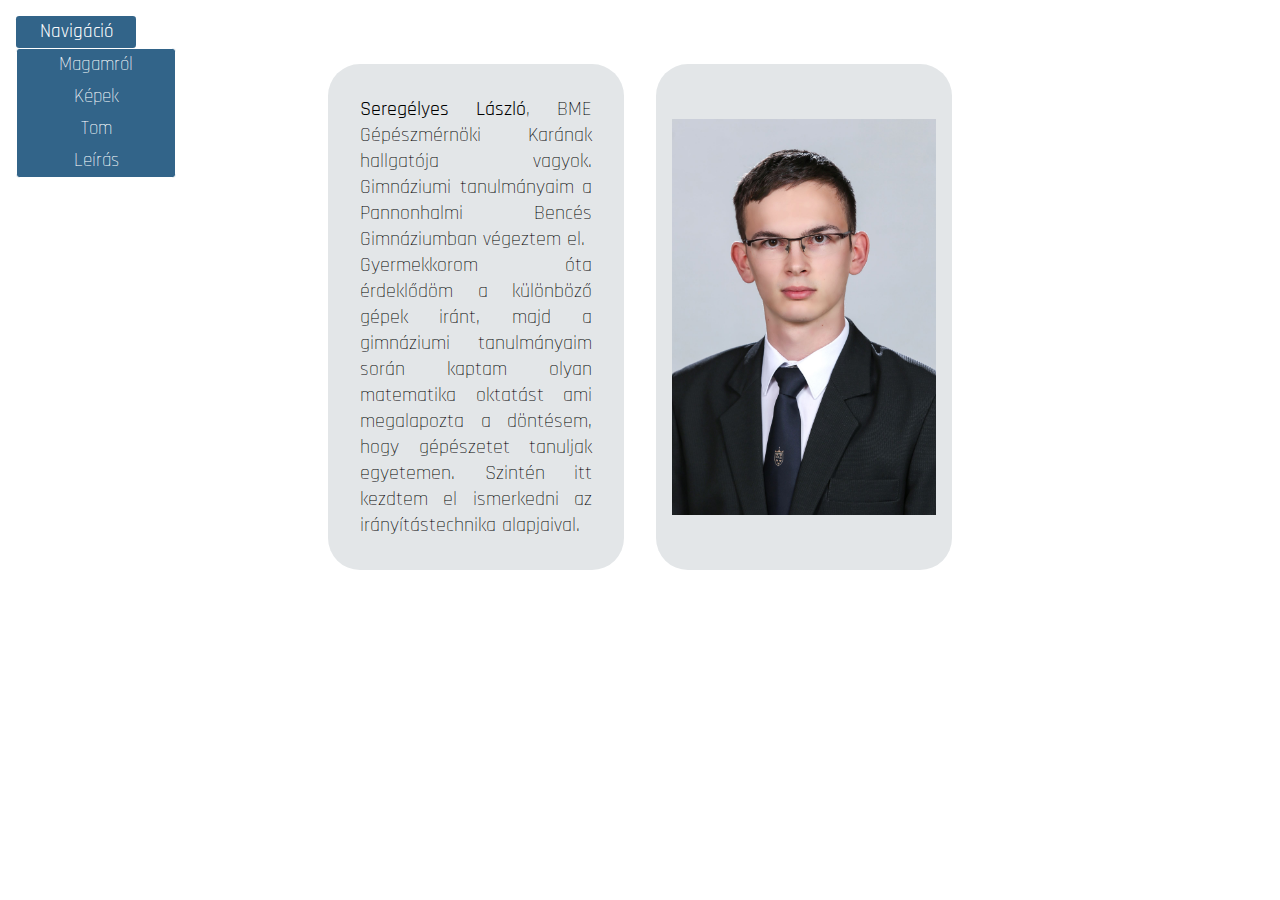
<file: index.html>
<!DOCTYPE html>
<html>
<head>
	<title>portfolio</title>
	<meta charset="utf-8">
	<meta name="viewport" content="width=device-width, initial-scale=1">
	<link rel="stylesheet" type="text/css" href="css/main.css">
	<link rel="preconnect" href="https://fonts.gstatic.com">
	<link href="https://fonts.googleapis.com/css2?family=Rajdhani:wght@400;700&display=swap" rel="stylesheet">
</head>
<body>
	<script type="text/javascript">
		function lenyito() {
			var element = document.getElementById("lenyilo_menu");
			element.classList.toggle("latszodik");
		}
	</script>
	<header>
		<div class="bal">
			<div class="menu_gomb" onclick="lenyito()">Navigáció</div>
			<div id="lenyilo_menu" class="latszodik">
				<div><a href="index.html" class="menu"><span>Magamról</span></a></div>
				<div><a href="index2.html" class="menu"><span>Képek</span></a></div>
				<div><a href="index3.html" class="menu"><span>Tom</span></a></div>
				<div><a href="index4.html" class="menu"><span>Leírás</span></a></div>
			</div>
		</div>
		

	</header>

	<main>
		<div class="racs1">
			<div class="racs1_szoveg"><b>Seregélyes László</b>, BME Gépészmérnöki Karának hallgatója vagyok. Gimnáziumi tanulmányaim a Pannonhalmi Bencés Gimnáziumban végeztem el. <p>Gyermekkorom óta érdeklődöm a különböző gépek iránt, majd a gimnáziumi tanulmányaim során kaptam olyan matematika oktatást ami megalapozta a döntésem, hogy gépészetet tanuljak egyetemen. Szintén itt kezdtem el ismerkedni az irányítástechnika alapjaival.</p></div>
			<div class="racs21_kepek"><img src="css/kepek/galeria/272.jpg"></div>
</div>
	</main>

	<footer>
		
	</footer>
</body>
</html>
</file>
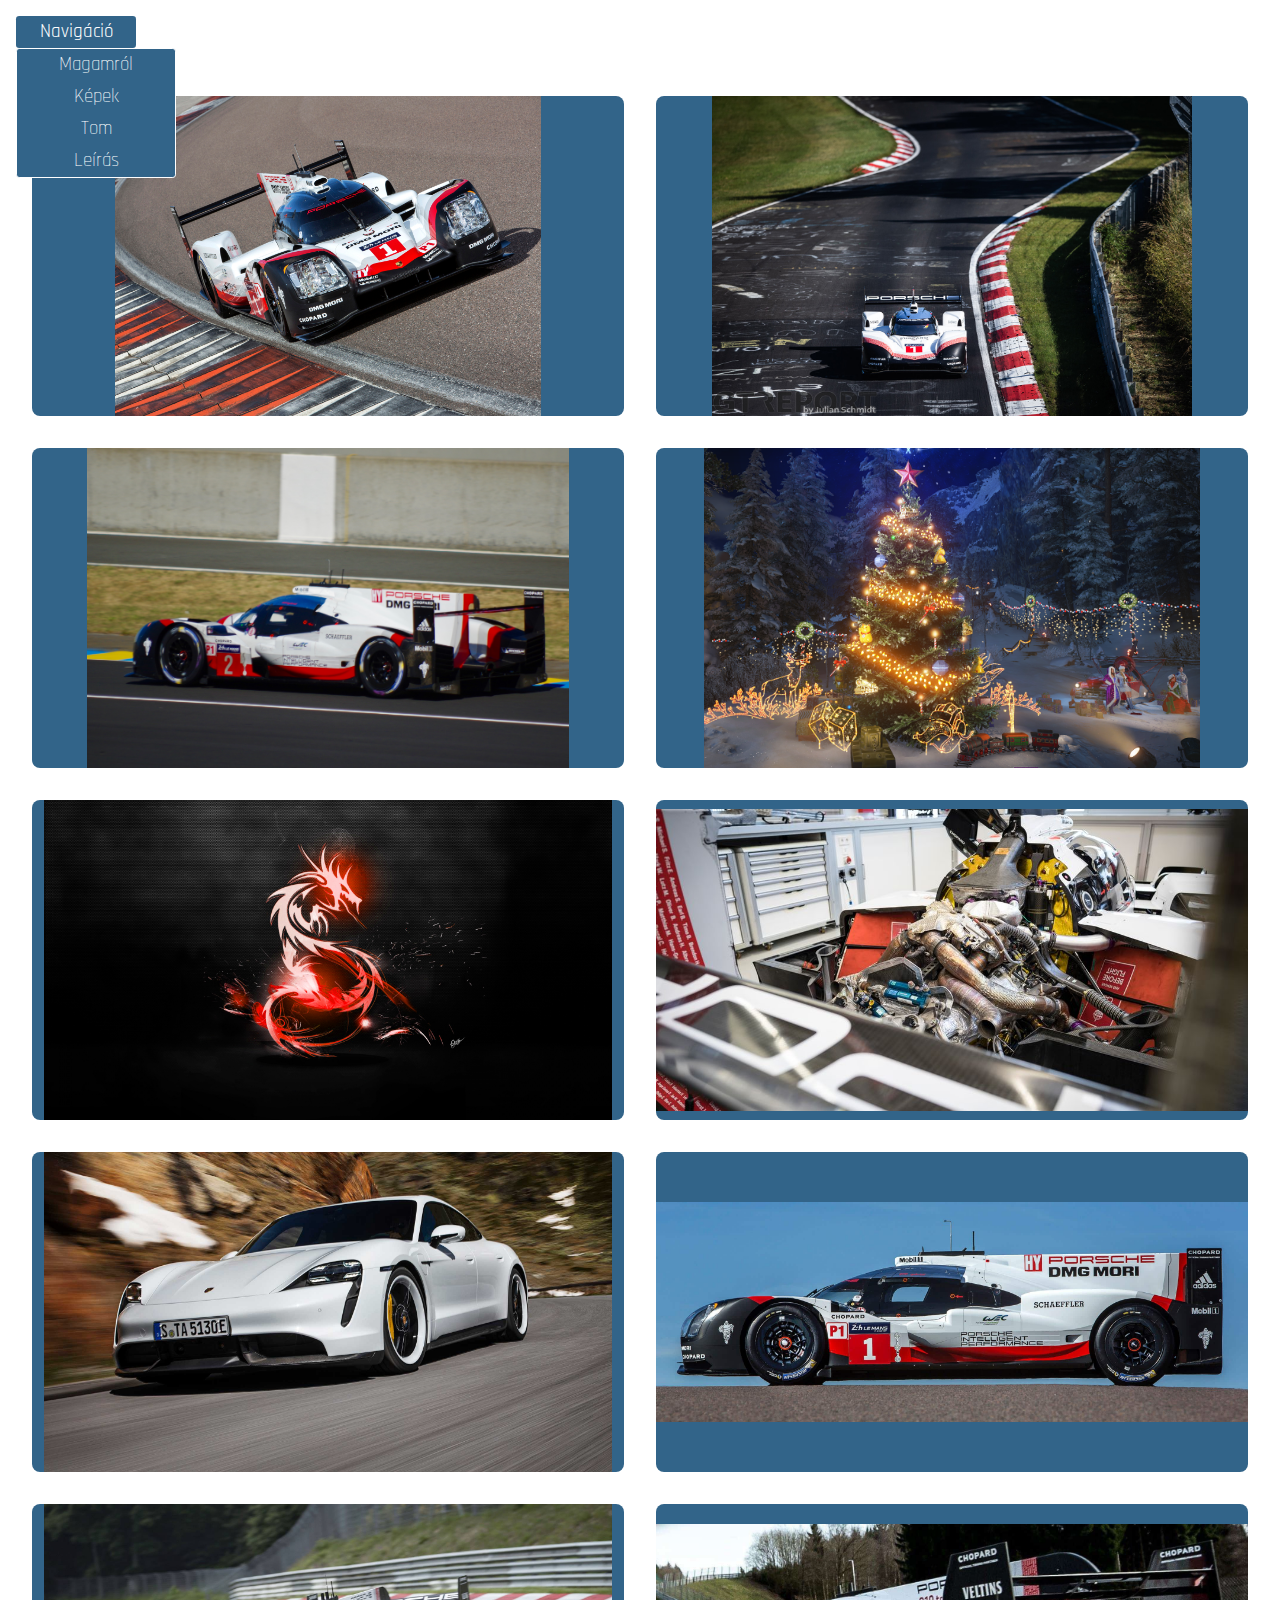
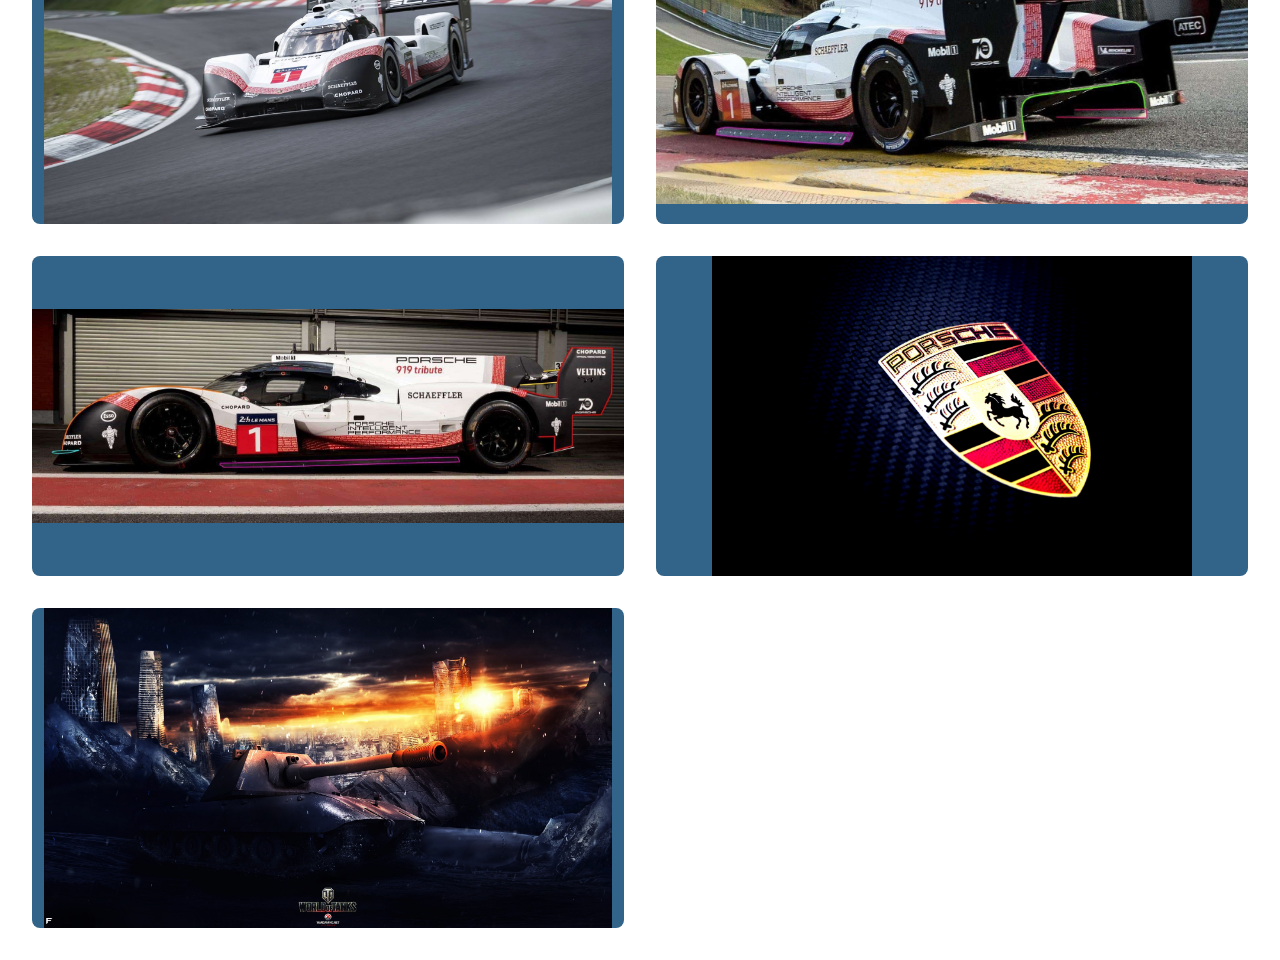
<file: index2.html>
<!DOCTYPE html>
<html>
<head>
	<title>portfolio</title>
	<meta charset="utf-8">
	<meta name="viewport" content="width=device-width, initial-scale=1">
	<link rel="stylesheet" type="text/css" href="css/main.css">
	<link rel="preconnect" href="https://fonts.gstatic.com">
	<link href="https://fonts.googleapis.com/css2?family=Rajdhani:wght@400;700&display=swap" rel="stylesheet">
</head>
<body>
	<script type="text/javascript">
		function lenyito() {
			var element = document.getElementById("lenyilo_menu");
			element.classList.toggle("latszodik");
		}
	</script>
	<header>
		<div class="bal">
			<div class="menu_gomb" onclick="lenyito()">Navigáció</div>
			<div id="lenyilo_menu" class="latszodik">
				<div><a href="index.html" class="menu"><span>Magamról</span></a></div>
				<div><a href="index2.html" class="menu"><span>Képek</span></a></div>
				<div><a href="index3.html" class="menu"><span>Tom</span></a></div>
				<div><a href="index4.html" class="menu"><span>Leírás</span></a></div>
			</div>
		</div>
		

	</header>

	<main>
		<div class="racs">
			<div class="kartya">
				<div class="kep">
				<img src="css/kepek/galeria/porsche_919-hybrid-2017_r18.jpg.jpg">
				</div>
			</div>
			<div class="kartya">
				<div class="kep">
				<img src="css/kepek/galeria/porsche-919-evo-hybrid-nuerburgring-nordschleife-record-lap.jpg">
				</div>
			</div>
			<div class="kartya">
				<div class="kep">
				<img src="css/kepek/galeria/No._2_Porsche_919_Hybrid_-_2017_24_Hours_of_Le_Mans.jpg">
				</div>
			</div>
			<div class="kartya">
				<div class="kep">
				<img src="css/kepek/galeria/Jegyzet 2020-01-13 220946.png">
				</div>
			</div>
			<div class="kartya">
				<div class="kep">
				<img src="css/kepek/galeria/d68f0ka-e73c3e11-1a81-4023-8e71-a339d73938eb.jpg">
				</div>
			</div>
			<div class="kartya">
				<div class="kep">
				<img src="css/kepek/galeria/b87704244ac149ae32fa6ae570a00e3f.jpg">
				</div>
			</div>
			<div class="kartya">
				<div class="kep">
				<img src="css/kepek/galeria/2020-porsche-taycan1.jpg">
				</div>
			</div>
			<div class="kartya">
				<div class="kep">
				<img src="css/kepek/galeria/Porsche-919-Hybrid-2017-side.jpg">
				</div>
			</div>
			<div class="kartya">
				<div class="kep">
				<img src="css/kepek/galeria/porsche-919-hybrid-evo-breaks-nurburgring-lap-record.jpg">
				</div>
			</div>
			<div class="kartya">
				<div class="kep">
				<img src="css/kepek/galeria/Porsche-919-Hybrid-Evo-Eau-Rouge-Photo-MAXF1net-Porsche.jpg">
				</div>
			</div>
			<div class="kartya">
				<div class="kep">
				<img src="css/kepek/galeria/Porsche-919-Hybrid-Evo-side-Photo-MAXF1net-Porsche.jpg">
				</div>
			</div>
			<div class="kartya">
				<div class="kep">
				<img src="css/kepek/galeria/porsche-logo-1.jpg">
				</div>
			</div>
			<div class="kartya">
				<div class="kep">
				<img src="css/kepek/galeria/world-of-tanks.jpg">
				</div>
			</div>

		</div>
	</main>

	<footer>
		
	</footer>
</body>
</html>
</file>
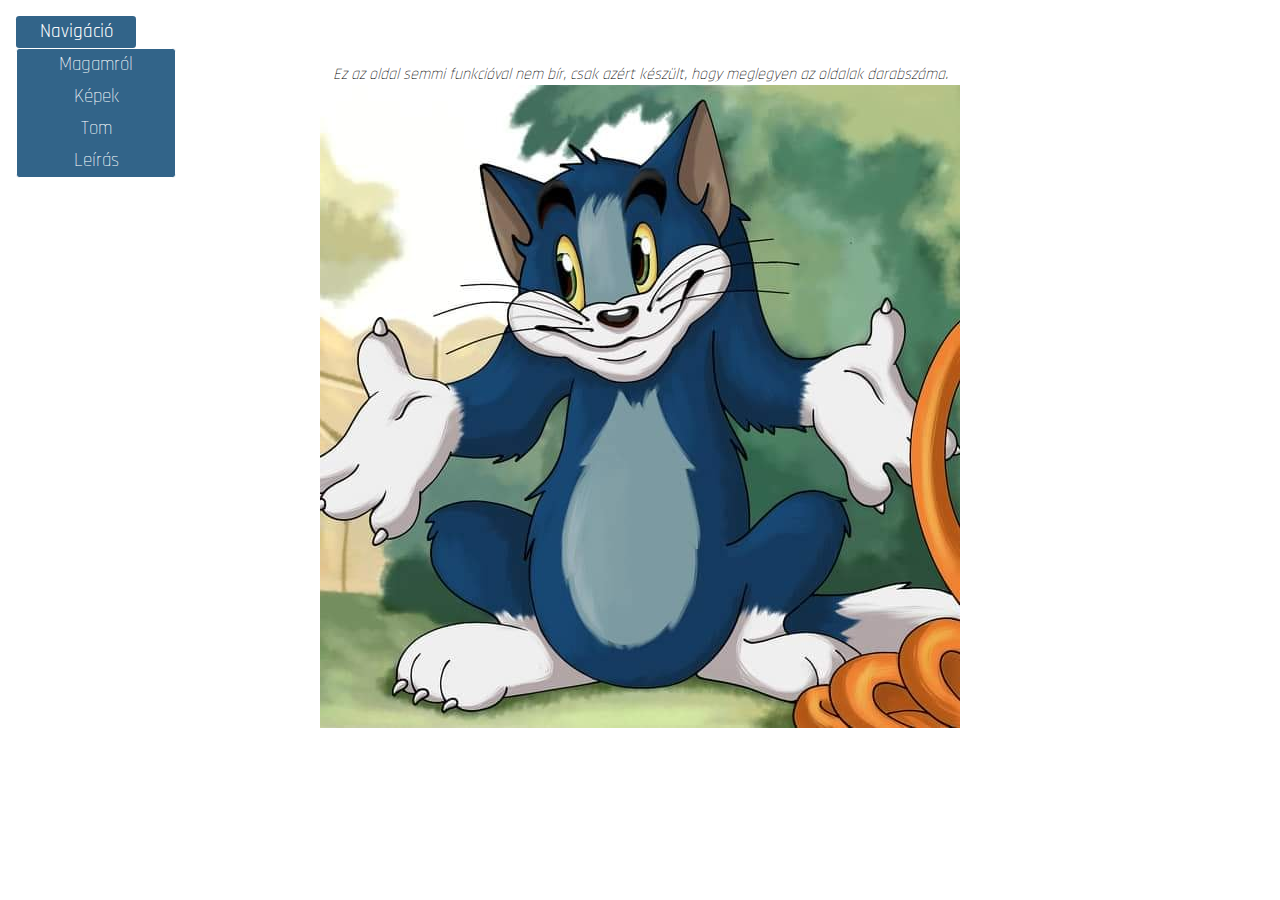
<file: index3.html>
<!DOCTYPE html>
<html>
<head>
	<title>portfolio</title>
	<meta charset="utf-8">
	<meta name="viewport" content="width=device-width, initial-scale=1">
	<link rel="stylesheet" type="text/css" href="css/main.css">
	<link rel="preconnect" href="https://fonts.gstatic.com">
	<link href="https://fonts.googleapis.com/css2?family=Rajdhani:wght@400;700&display=swap" rel="stylesheet">
</head>
<body>
	<script type="text/javascript">
		function lenyito() {
			var element = document.getElementById("lenyilo_menu");
			element.classList.toggle("latszodik");
		}
	</script>
	<header>
		<div class="bal">
			<div class="menu_gomb" onclick="lenyito()">Navigáció</div>
			<div id="lenyilo_menu" class="latszodik">
				<div><a href="index.html" class="menu"><span>Magamról</span></a></div>
				<div><a href="index2.html" class="menu"><span>Képek</span></a></div>
				<div><a href="index3.html" class="menu"><span>Tom</span></a></div>
				<div><a href="index4.html" class="menu"><span>Leírás</span></a></div>
			</div>
		</div>
		

	</header>

	<main>
		<div class="tom">
			<i>Ez az oldal semmi funkcióval nem bír, csak azért készült, hogy meglegyen az oldalak darabszáma.</i>
			<p><img src="css/kepek/galeria/40noj6.jpg"></p>
		</div>
	</main>

	<footer>
		
	</footer>
</body>
</html>
</file>
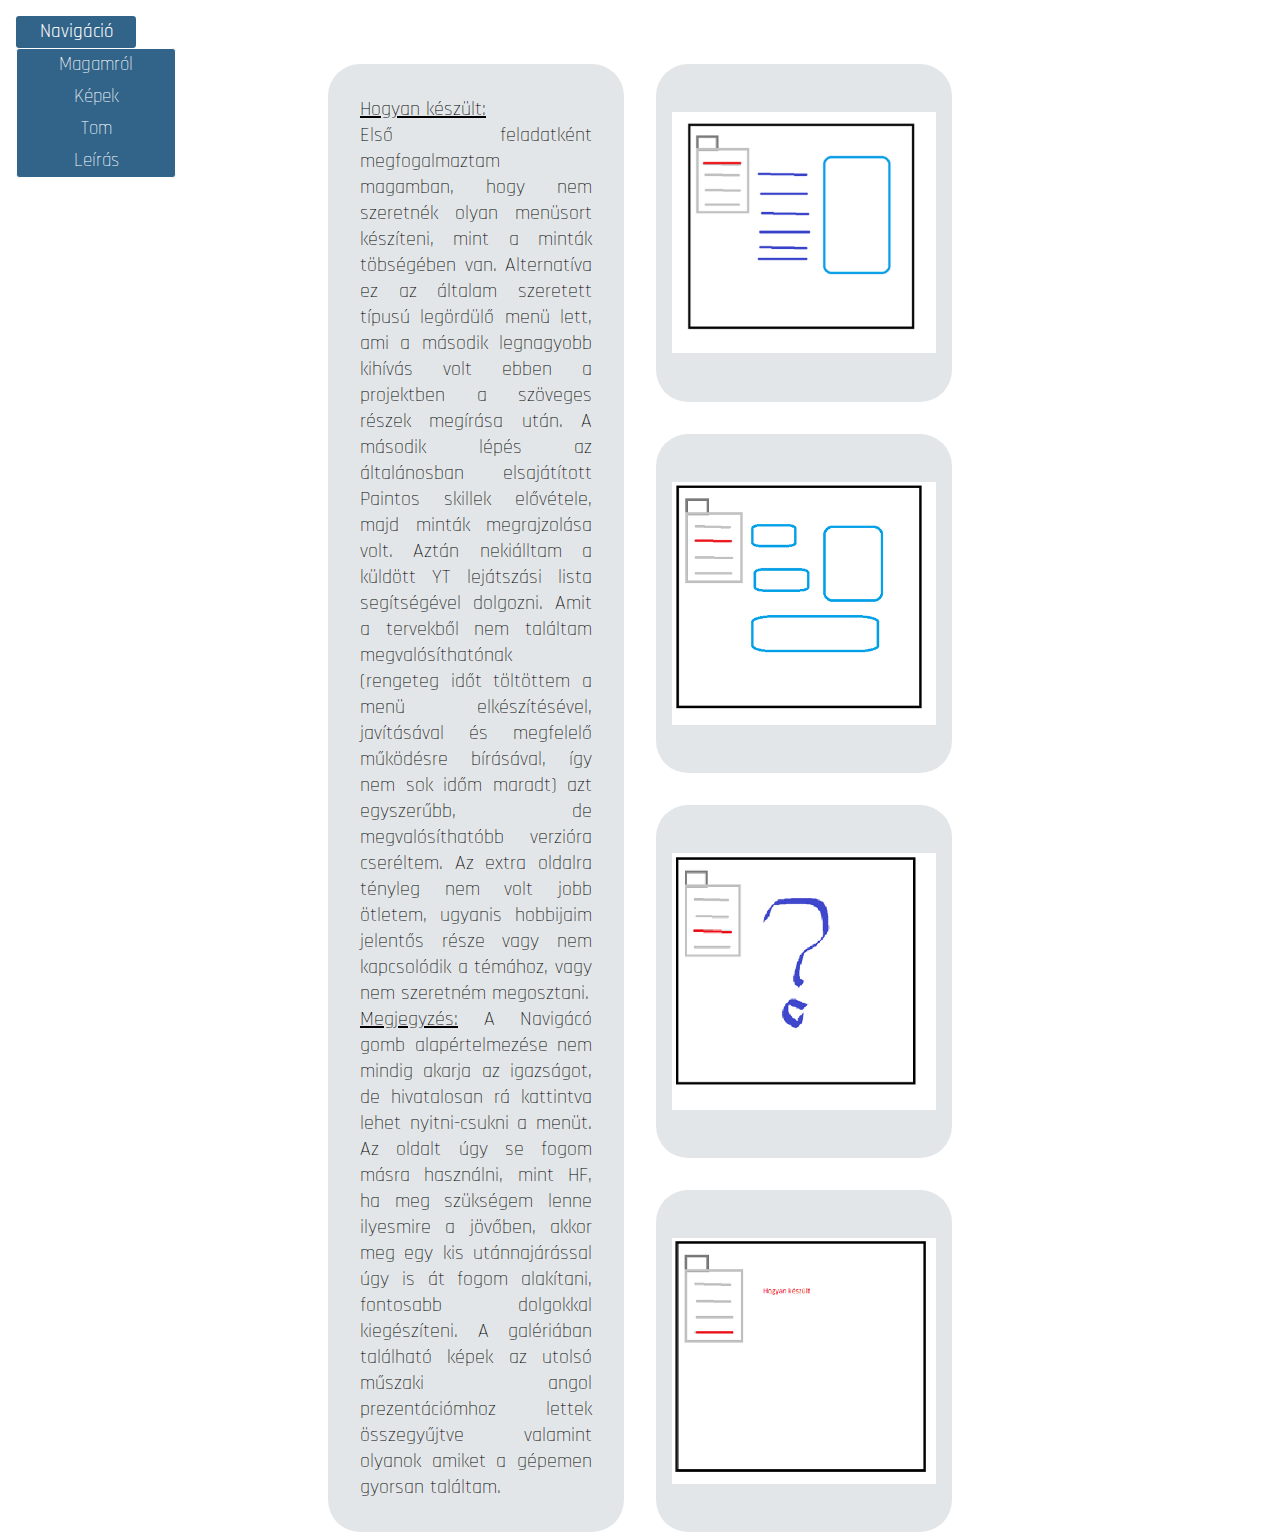
<file: index4.html>
<!DOCTYPE html>
<html>
<head>
	<title>portfolio</title>
	<meta charset="utf-8">
	<meta name="viewport" content="width=device-width, initial-scale=1">
	<link rel="stylesheet" type="text/css" href="css/main.css">
	<link rel="preconnect" href="https://fonts.gstatic.com">
	<link href="https://fonts.googleapis.com/css2?family=Rajdhani:wght@400;700&display=swap" rel="stylesheet">
</head>
<body>
	<script type="text/javascript">
		function lenyito() {
			var element = document.getElementById("lenyilo_menu");
			element.classList.toggle("latszodik");
		}
	</script>
	<header>
		<div class="bal">
			<div class="menu_gomb" onclick="lenyito()">Navigáció</div>
			<div id="lenyilo_menu" class="latszodik">
				<div><a href="index.html" class="menu"><span>Magamról</span></a></div>
				<div><a href="index2.html" class="menu"><span>Képek</span></a></div>
				<div><a href="index3.html" class="menu"><span>Tom</span></a></div>
				<div><a href="index4.html" class="menu"><span>Leírás</span></a></div>
			</div>
		</div>
		

	</header>

	<main>
		<div class="racs2">
			<div class="racs2_szoveg">
				<p><u>Hogyan készült:</u></p><p>   Első feladatként megfogalmaztam magamban, hogy nem szeretnék olyan menüsort készíteni, mint a minták töbségében van. Alternatíva ez az általam szeretett típusú legördülő menü lett, ami a második legnagyobb kihívás volt ebben a projektben a szöveges részek megírása után. A második lépés az általánosban elsajátított Paintos skillek elővétele, majd minták megrajzolása volt. Aztán nekiálltam a küldött YT lejátszási lista segítségével dolgozni. Amit a tervekből nem találtam megvalósíthatónak (rengeteg időt töltöttem a menü elkészítésével, javításával és megfelelő működésre bírásával, így nem sok időm maradt) azt egyszerűbb, de megvalósíthatóbb verzióra cseréltem. Az extra oldalra tényleg nem volt jobb ötletem, ugyanis hobbijaim jelentős része vagy nem kapcsolódik a témához, vagy nem szeretném megosztani.</p>
				<p><u>Megjegyzés:</u> A Navigácó gomb alapértelmezése nem mindig akarja az igazságot, de hivatalosan rá kattintva lehet nyitni-csukni a menüt. Az oldalt úgy se fogom másra használni, mint HF, ha meg szükségem lenne ilyesmire a jövőben, akkor meg egy kis utánnajárással úgy is át fogom alakítani, fontosabb dolgokkal kiegészíteni. A galériában található képek az utolsó műszaki angol prezentációmhoz lettek összegyűjtve valamint olyanok amiket a gépemen gyorsan találtam.</p>
			</div>
			<div class="racs21_kepek"><img src="css/kepek/tervkepek/kep1.png"></div>
			<div class="racs22_kepek"><img src="css/kepek/tervkepek/kep2.png"></div>
			<div class="racs23_kepek"><img src="css/kepek/tervkepek/kep3.png"></div>
			<div class="racs24_kepek"><img src="css/kepek/tervkepek/kep4.png"></div>
		</div>
	</main>

	<footer>
		
	</footer>
</body>
</html>
</file>
<file: css/main.css>
body{
	font-family: 'Rajdhani', sans-serif;
	font-size: 16px;
	font-weight: 300;
}
*, *::before, *::after{
	box-sizing: border-box;
	margin: 0;
	padding: 0;
}
body{
	display: grid;
	grid-template-areas:
		"fejlec"
		"tartalom"
		"lablec"
	;
	grid-template-rows: max-content 1fr max-content;
	min-height: 100vh;
}
header{
	grid-area: fejlec;
}
main{
	grid-area: tartalom;
}
footer{
	grid-area: lablec;
}

header{
	line-height: 2rem;
	font-size: 1.2rem;
	padding: 1rem 1rem;
	text-align: left;
	position: relative;
}
.menu_gomb{
	cursor: pointer;
	background-color: #326489;
	width: 7.5rem;
	text-align: center;
	border-radius: 0.2rem;
	color: #ffffff;
	font-weight: 400;
	user-select: none;
}

#lenyilo_menu{
	position: absolute;
	left: 1rem;
	top: 3rem;
	display: none;
	background-color: #326489;
	color: #ffffff;
	border-radius: 0.2rem;
	border: 1px solid #ffffff;
	text-align: center;
	width: 10rem;
	max-height: max-content;
}
#lenyilo_menu.latszodik{
	display: block;
}
.menu{
	cursor: pointer;
	user-select: none;
	line-height: 2rem;
}
.menu:hover{
	background-color: #ffffff;
	border-radius: 0.2rem;
	padding: 0.1rem;
	color: #326489;
}
a{
	text-decoration: none;
	color: #ffffff;
}
.racs{
	display: grid;
	grid-template-columns: repeat(auto-fit, minmax(25rem, 1fr));
	grid-gap: 2rem;
	margin: 2rem;
}


.kartya .kep{
	height: 20rem;
	background-color: #326489;
	border-radius: 0.5rem;
	text-align: center;
	overflow: hidden;
}
.kartya .kep img{
	height: 100%;
	width: 100%;
	object-fit: contain;
}
.tom{
	text-align: center;
	object-fit: contain;
}
.racs2{
	display: grid;
	grid-template-columns: 1fr 1fr 1fr 1fr;
	grid-template-areas: 
		". terv1 terv21 ."
		". terv1 terv22 ."
		". terv1 terv23 ."
		". terv1 terv24 ."		
	;
	grid-gap: 2rem;
}
.racs1{
	display: grid;
	grid-template-columns: 1fr 1fr 1fr 1fr;
	grid-template-areas: 
		". terv1 terv21 ."	
	;
	grid-gap: 2rem;
}
.racs2_szoveg{
	grid-area: terv1;
}
.racs1_szoveg{
	grid-area: terv1;
	text-align: justify;
	font-size: 20px;
	background-color: #e3e6e8;
	padding: 2rem;
	border-radius: 2rem;
}
.racs21_kepek{
	grid-area: terv21;
}
.racs22_kepek{
	grid-area: terv22;
}
.racs23_kepek{
	grid-area: terv23;
}
.racs24_kepek{
	grid-area: terv24;
}
.racs21_kepek img{
	height: 100%;
	width: 100%;
	object-fit: contain;
	border-radius: 2rem;
	overflow: hidden;
	background-color: #e3e6e8;
	padding: 1rem;
}
.racs22_kepek img{
	height: 100%;
	width: 100%;
	object-fit: contain;
	border-radius: 2rem;
	overflow: hidden;
	background-color: #e3e6e8;
	padding: 1rem;
}
.racs23_kepek img{
	height: 100%;
	width: 100%;
	object-fit: contain;
	border-radius: 2rem;
	overflow: hidden;
	background-color: #e3e6e8;
	padding: 1rem;
}
.racs24_kepek img{
	height: 100%;
	width: 100%;
	object-fit: contain;
	border-radius: 2rem;
	overflow: hidden;
	background-color: #e3e6e8;
	padding: 1rem;
}
.racs2_szoveg{
	font-size: 20px;
	text-align: justify;
	background-color: #e3e6e8;
	padding: 2rem;
	border-radius: 2rem;
}
</file>
